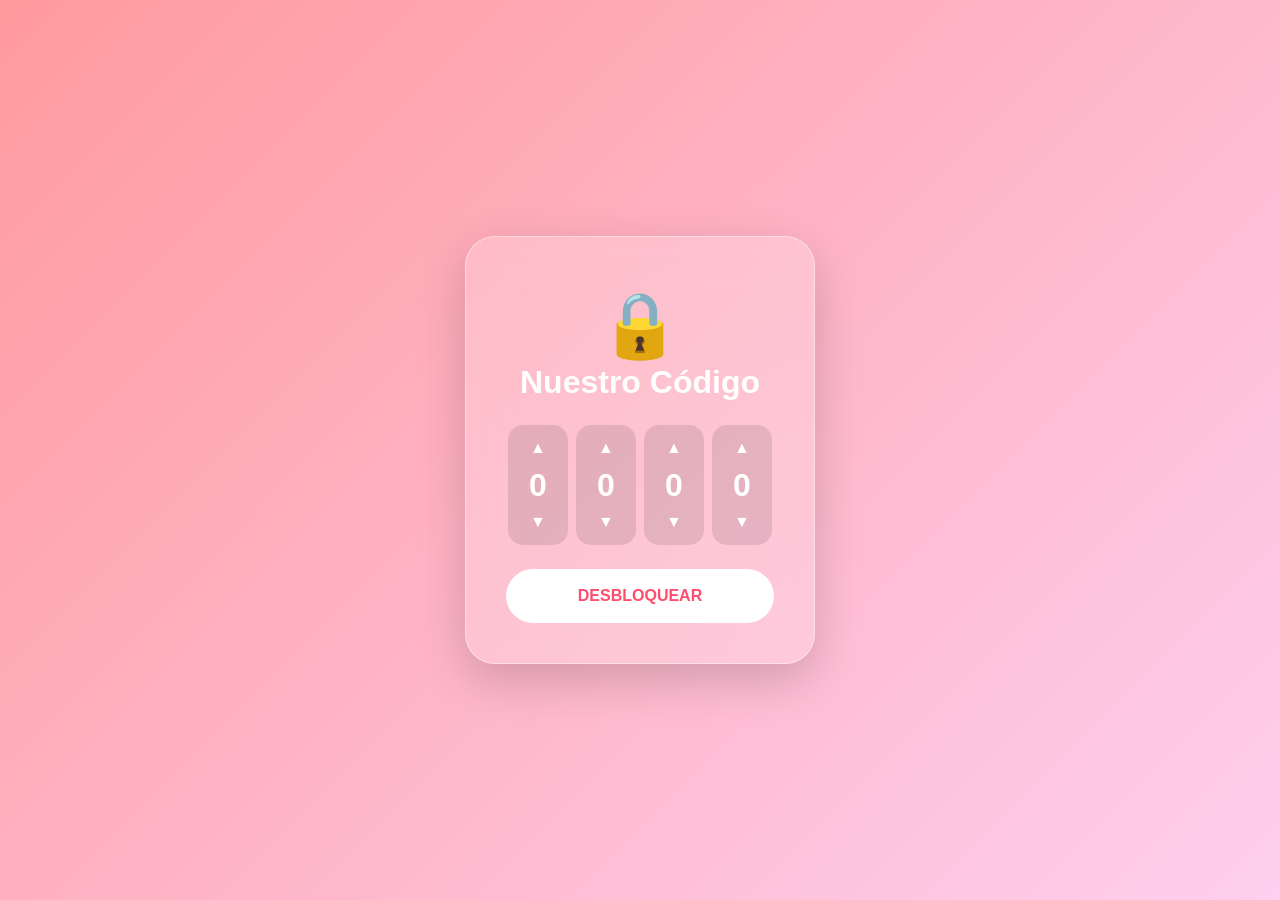
<file: index.html>
<!DOCTYPE html>
<html lang="es">
<head>
    <meta charset="UTF-8">
    <meta name="viewport" content="width=device-width, initial-scale=1.0">
    <title>Solo para ti</title>
    <link href="https://cdn.jsdelivr.net/npm/bootstrap@5.3.0/dist/css/bootstrap.min.css" rel="stylesheet">
    <link rel="stylesheet" href="acceso.css">
</head>
<body>
    <div class="roses-overlay"></div>
    <div class="glass-card text-center shadow-lg">
        <div class="lock-icon">🔒</div>
        <h2 class="text-white fw-bold mb-4">Nuestro Código</h2>
        <div class="d-flex justify-content-center gap-2 mb-4">
            <div class="digit-box"><button onclick="change(0,1)">▲</button><span id="d0">0</span><button onclick="change(0,-1)">▼</button></div>
            <div class="digit-box"><button onclick="change(1,1)">▲</button><span id="d1">0</span><button onclick="change(1,-1)">▼</button></div>
            <div class="digit-box"><button onclick="change(2,1)">▲</button><span id="d2">0</span><button onclick="change(2,-1)">▼</button></div>
            <div class="digit-box"><button onclick="change(3,1)">▲</button><span id="d3">0</span><button onclick="change(3,-1)">▼</button></div>
        </div>
        <button class="unlock-btn" onclick="unlock()">DESBLOQUEAR</button>
    </div>
    <script src="acceso.js"></script>
</body>
</html>
</file>
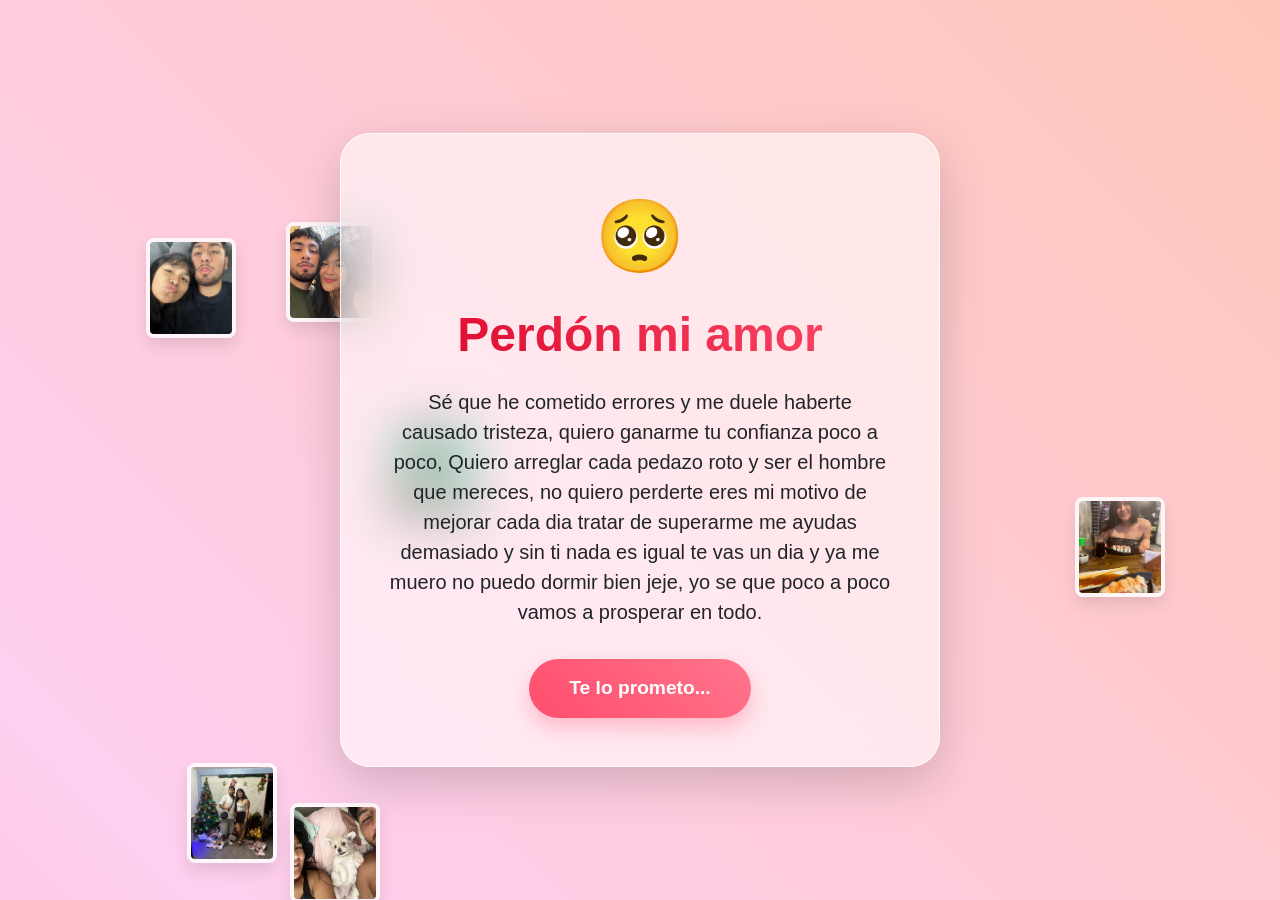
<file: historia.html>
<!DOCTYPE html>
<html lang="es">
<head>
    <meta charset="UTF-8">
    <meta name="viewport" content="width=device-width, initial-scale=1.0">
    <title>Nuestra Historia</title>
    <link href="https://cdn.jsdelivr.net/npm/bootstrap@5.3.0/dist/css/bootstrap.min.css" rel="stylesheet">
    <link rel="stylesheet" href="https://cdnjs.cloudflare.com/ajax/libs/animate.css/4.1.1/animate.min.css"/>
    <link rel="stylesheet" href="historia.css">
</head>
<body>
    <!-- 1. Fondo dinámico animado -->
    <div class="animated-bg"></div>
    
    <!-- 2. Contenedor de Fotos Pequeñas Flotantes (Nuevo) -->
    <div id="photos-container"></div>

    <!-- 3. Contenedor de Corazones Flotantes -->
    <div id="hearts-container"></div>

    <!-- 4. Las Capas de Texto -->
    <main class="container d-flex align-items-center justify-content-center vh-100 position-relative" style="z-index: 10;">
        
        <!-- CAPA 1: EL PERDÓN -->
        <section id="step1" class="glass-card text-center p-5 shadow-lg animate__animated animate__fadeInUp">
            <div class="icon-pulse mb-3">🥺</div>
            <h1 class="display-5 fw-bold text-gradient">Perdón mi amor </h1>
            <p class="lead text-dark mt-4 mb-4">
                Sé que he cometido errores y me duele haberte causado tristeza, quiero ganarme tu confianza poco a poco, Quiero arreglar cada pedazo roto y ser el hombre que mereces, no quiero perderte eres mi motivo de mejorar cada dia tratar de superarme me ayudas demasiado y sin ti nada es igual te vas un dia y ya me muero no puedo dormir bien jeje, yo se que poco a poco vamos a prosperar en todo.
            </p>
            <button class="btn-pro mt-2" onclick="nextStep(1, 2)">Te lo prometo...</button>
        </section>
        

        <!-- CAPA 2: EL AMOR Y LOS RECUERDOS -->
        <section id="step2" class="glass-card text-center p-5 shadow-lg d-none animate__animated">
            <div class="icon-pulse mb-3">👩‍❤️‍👨</div>
            <h1 class="display-5 fw-bold text-gradient">Una vida juntos</h1>
            <p class="lead text-dark mt-4 mb-4 text-start px-3">
                Desde conocernos en el colegio siendo mocosos, a planear esos viajes a Ica ,Selva , Cajamarca... y muchos mas que se viene hasta planear nuestro hogar y futuro, todo cobra sentido si estás conmigo. Eres mi compañera de rutas (aunque mala copiloto dando las indicaciones del maps jaja ) . 
                te amo mucho mi vida y estoy seguro de vivir toda mi vida junto a ti, se que seremos unos papis muy bonitos responsables y divertidos , perdon por todo mi amor y perdon por cata se que volvera <3, (te amo mi negrita bella )
            </p>
            <button class="btn-pro mt-2" onclick="nextStep(2, 3)">Tengo algo que decirte...</button>
        </section>

        <!-- CAPA 3: LA PREGUNTA FINAL -->
        <section id="step3" class="glass-card text-center p-5 shadow-lg d-none animate__animated">
            <div class="icon-pulse mb-3">💍</div>
            <h2 class="fw-bold text-dark mb-5 display-6">¿Quieres seguir siendo mi futuro, mi todo y pronto mi esposa?</h2>
            
            <div class="d-flex justify-content-center gap-4 align-items-center mt-4 btn-wrapper">
                <button id="btnSi" class="btn-yes shadow" onclick="goToGalaxy()">¡MIL VECES SÍ!</button>
                <button id="btnNo" class="btn-no shadow-sm">No</button>
            </div>
        </section>

    </main>

    <script src="historia.js"></script>
</body>
</html>
</file>
<file: acceso.css>
body { height: 100vh; background: linear-gradient(135deg, #ff9a9e 0%, #fecfef 100%); display: flex; align-items: center; justify-content: center; overflow: hidden; margin: 0; font-family: sans-serif; }
.roses-overlay { position: absolute; width: 100%; height: 100%; background: url('https://www.transparenttextures.com/patterns/roses.png'); opacity: 0.3; }
.glass-card { background: rgba(255, 255, 255, 0.2); backdrop-filter: blur(20px); border: 1px solid rgba(255,255,255,0.4); border-radius: 30px; padding: 40px; width: 350px; z-index: 10; }
.lock-icon { font-size: 4rem; margin-bottom: -10px; animation: float 3s infinite ease-in-out; }
.digit-box { background: rgba(0,0,0,0.1); border-radius: 15px; padding: 10px; color: white; display: flex; flex-direction: column; align-items: center; width: 60px; }
.digit-box button { background: none; border: none; color: white; cursor: pointer; }
.digit-box span { font-size: 2rem; font-weight: bold; }
.unlock-btn { background: white; color: #ff4d6d; border: none; padding: 15px; border-radius: 50px; font-weight: bold; width: 100%; transition: 0.3s; }
.unlock-btn:hover { transform: scale(1.05); box-shadow: 0 10px 20px rgba(0,0,0,0.1); }
@keyframes float { 0%, 100% { transform: translateY(0); } 50% { transform: translateY(-10px); } }
</file>
<file: historia.css>
:root {
    --primary: #ff4d6d;
    --secondary: #ff758c;
}

body { margin: 0; padding: 0; overflow: hidden; font-family: 'Segoe UI', sans-serif; }

/* 1. Fondos y Animaciones Base */
.animated-bg {
    position: fixed; width: 100vw; height: 100vh;
    background: linear-gradient(45deg, #ff9a9e, #fecfef, #ffc3a0, #ffafbd);
    background-size: 400% 400%; animation: gradientShift 10s ease infinite; z-index: 1;
}
@keyframes gradientShift { 0%, 100% { background-position: 0% 50%; } 50% { background-position: 100% 50%; } }

/* 2. Corazones Ascendentes */
#hearts-container { position: fixed; width: 100vw; height: 100vh; z-index: 3; pointer-events: none; }
.floating-heart { position: absolute; bottom: -50px; color: rgba(255, 255, 255, 0.8); animation: floatUp linear forwards; }
@keyframes floatUp { 
    0% { transform: translateY(0) scale(0.8) rotate(0deg); opacity: 1; }
    100% { transform: translateY(-120vh) scale(1.5) rotate(360deg); opacity: 0; } 
}

/* 3. Fotos Pequeñas Animadas (NUEVO) */
#photos-container { position: fixed; width: 100vw; height: 100vh; z-index: 2; pointer-events: none; }
.floating-pic {
    position: absolute; width: 90px; height: 100px; object-fit: cover;
    border-radius: 8px; border: 4px solid rgba(255,255,255,0.8);
    box-shadow: 0 8px 15px rgba(0,0,0,0.1);
    animation: levitate 8s infinite alternate ease-in-out;
}
@keyframes levitate {
    0% { transform: translateY(0px) rotate(-5deg); }
    100% { transform: translateY(-30px) rotate(5deg); }
}

/* 4. Tarjetas de Cristal (Glassmorphism) */
.glass-card { background: rgba(255, 255, 255, 0.55); backdrop-filter: blur(25px); border: 1px solid rgba(255, 255, 255, 0.8); border-radius: 30px; max-width: 600px; width: 90%; }
.text-gradient { background: linear-gradient(45deg, #d90429, #ff4d6d); -webkit-background-clip: text; -webkit-text-fill-color: transparent; }
.icon-pulse { font-size: 4.5rem; animation: pulse 1.5s infinite; }
@keyframes pulse { 0%, 100% { transform: scale(1); } 50% { transform: scale(1.1); } }

/* 5. Botones Responsivos */
.btn-wrapper { min-height: 60px; }
.btn-pro { background: linear-gradient(45deg, var(--primary), var(--secondary)); color: white; border: none; padding: 15px 40px; border-radius: 50px; font-weight: bold; font-size: 1.2rem; transition: 0.3s; box-shadow: 0 10px 20px rgba(255, 77, 109, 0.3); }
.btn-pro:hover { transform: translateY(-3px); color: white; }
.btn-yes { background: #2b9348; color: white; border: none; padding: 15px 40px; border-radius: 50px; font-weight: bold; font-size: 1.2rem; transition: 0.3s; z-index: 5; }
.btn-yes:hover { background: #007f5f; transform: scale(1.05); }

/* Inicialmente no tiene position absolute para que se vea bien en celulares al lado del "SÍ" */
.btn-no { background: rgba(255, 255, 255, 0.8); color: #333; border: none; padding: 15px 40px; border-radius: 50px; font-weight: bold; font-size: 1.2rem; transition: left 0.2s ease, top 0.2s ease; z-index: 9999; cursor: pointer; }

/* Responsive ajustes */
@media (max-width: 600px) {
    .floating-pic { width: 70px; height: 80px; } /* Fotos más chicas en móvil */
}
</file>
